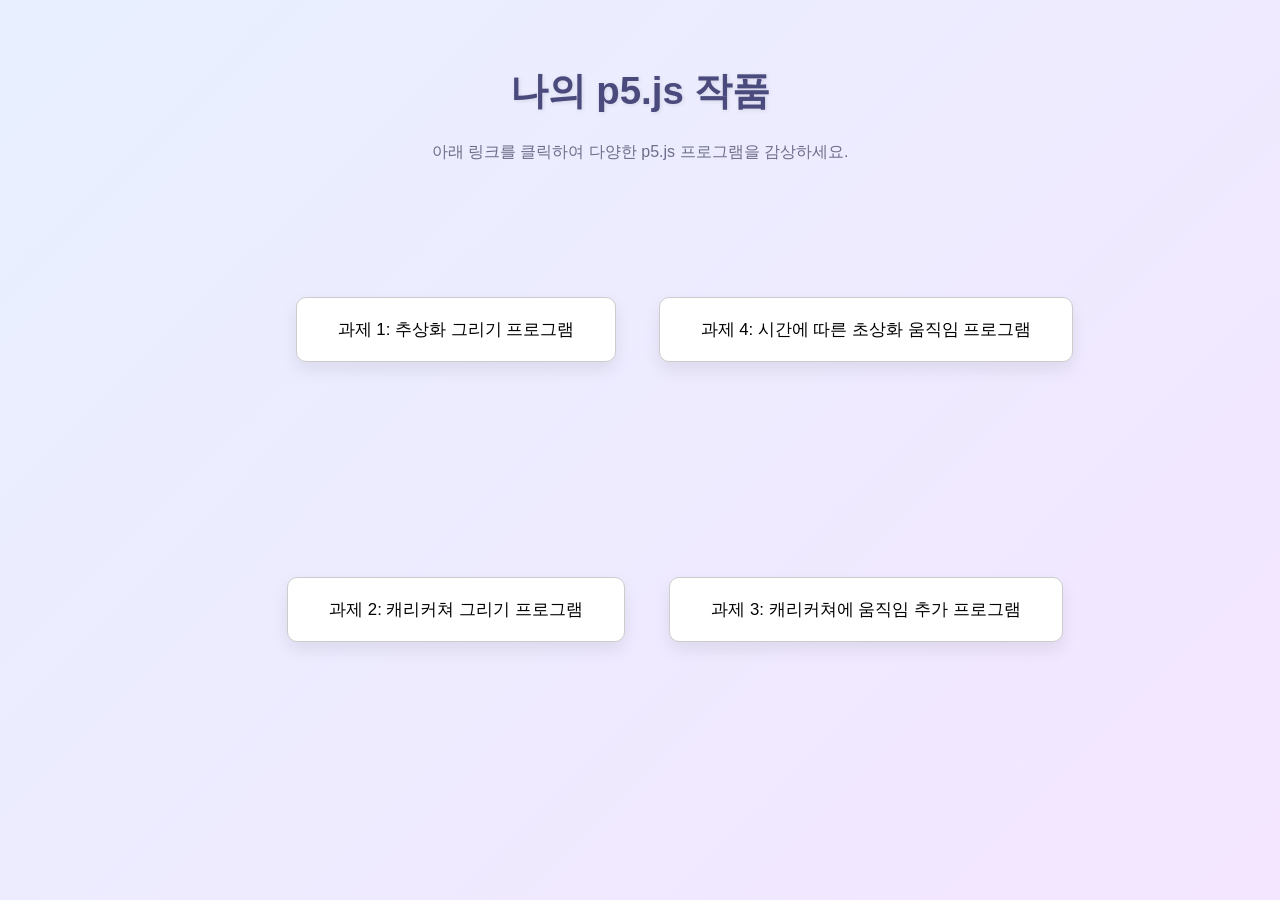
<file: index.html>
<!DOCTYPE html>
<html lang="ko">
<head>
  <meta charset="UTF-8">
  <meta name="viewport" content="width=device-width, initial-scale=1.0">
  <link rel="stylesheet" href="style.css">
  <title>p5.js 작품 모음</title>
  <style>
    body {
      display: flex;
      flex-direction: column;
      align-items: center;
      text-align: center;
      margin: 0;
      padding: 0;
      font-family: sans-serif;
    }
    #projects {
      display: grid;
      grid-template-columns: 1fr 1fr;
      grid-template-rows: 1fr 1fr;
      gap: 20px;
      width: 80%;
      max-width: 800px;
      height: 60vh;
      justify-items: center;
      align-items: center;
      margin-top: 20px;
    }
    .project a {
      display: block;
      padding: 20px;
      border: 1px solid #ccc;
      border-radius: 10px;
      text-decoration: none;
      color: black;
      width: 100%;
    }
  </style>
</head>
<body>
  <header>
    <h1>나의 p5.js 작품</h1>
    <p>아래 링크를 클릭하여 다양한 p5.js 프로그램을 감상하세요.</p>
  </header>

  <section id="projects">
    <div class="project">
      <a href="sample1/index.html">과제 1: 추상화 그리기 프로그램</a>
    </div>


    
    <div class="project">
      <a href="sample4/index.html">과제 4: 시간에 따른 초상화 움직임 프로그램</a>
    </div>



    <div class="project">
      <a href="sample2/index.html">과제 2: 캐리커쳐 그리기 프로그램</a>
    </div>


    
    <div class="project">
      <a href="sample3/index.html">과제 3: 캐리커쳐에 움직임 추가 프로그램</a>
    </div>


  </section>
</body>
</html>
</file>
<file: style.css>
body {
  margin: 0;
  padding: 0;
  font-family: 'Noto Sans KR', sans-serif;
  display: flex;
  flex-direction: column;
  align-items: center;
  text-align: center;
  background: linear-gradient(135deg, #e8f0ff, #f4e6ff); 
  min-height: 100vh;
}


header {
  margin-top: 40px;
}

header h1 {
  font-size: 2.4rem;
  font-weight: 700;
  color: #4a4a7d;
  text-shadow: 1px 1px 4px rgba(0,0,0,0.1);
}

header p {
  color: #6d6d8a;
  font-size: 1rem;
}


#projects {
  display: grid;
  grid-template-columns: repeat(2, 1fr);
  gap: 30px;
  width: 85%;
  max-width: 950px;
  margin-top: 50px;
  justify-items: center;
}


.project a {
  display: block;
  width: 100%;
  padding: 22px 25px;

  background: white;
  border-radius: 16px;

  
  box-shadow: 0 8px 18px rgba(0,0,0,0.08);

  text-decoration: none;
  color: #333;

  border-top: 5px solid #b8c9ff;  
  transition: all 0.25s ease;
}


.project a:hover {
  transform: translateY(-6px);
  box-shadow: 0 10px 25px rgba(0,0,0,0.15);
  border-top-color: #c695ff;    
  background: #faf8ff;           
}


.project a {
  font-size: 1.05rem;
}


@media (max-width: 600px) {
  #projects {
    grid-template-columns: 1fr;
  }
}
</file>
